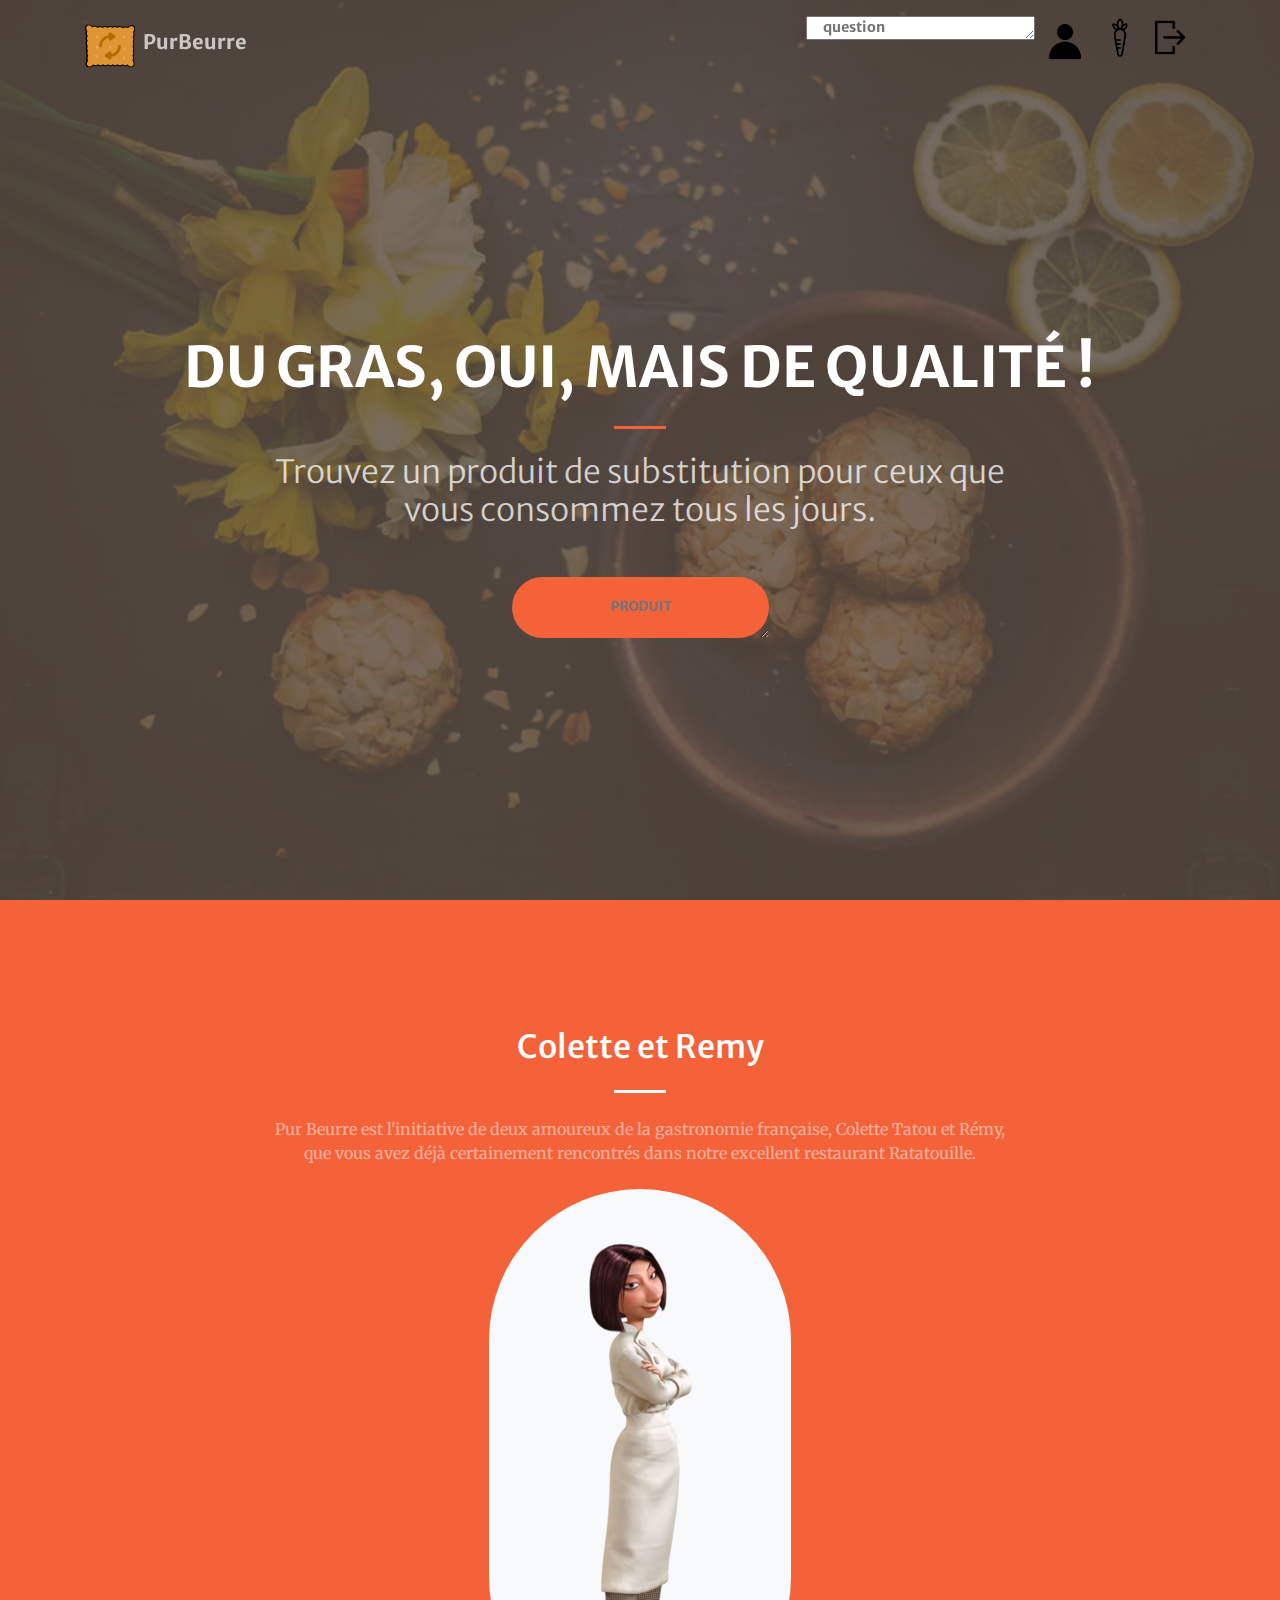
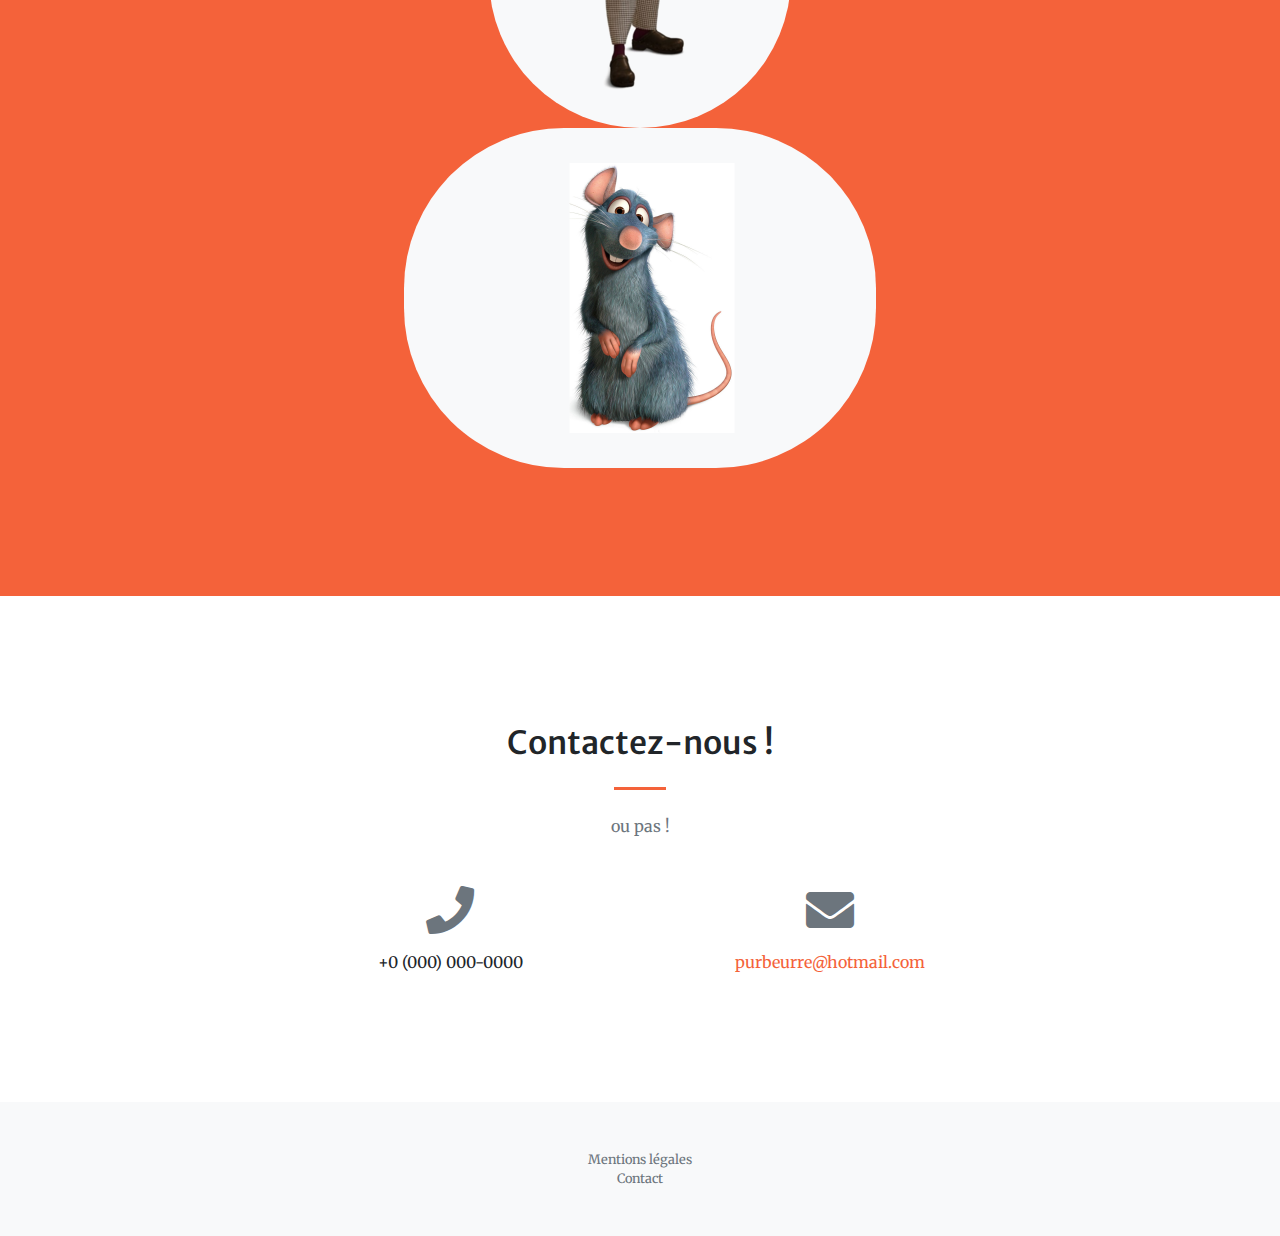
<file: purbeurre/test/index.html>
<!DOCTYPE html>
<html lang="fr">

<head>

  <meta charset="utf-8">
  <meta name="viewport" content="width=device-width, initial-scale=1, shrink-to-fit=no">
  <meta name="description" content="">
  <meta name="author" content="">

  <title>Creative - Start Bootstrap Theme</title>

  <!-- Font Awesome Icons -->
  <link href="vendor/fontawesome-free/css/all.min.css" rel="stylesheet" type="text/css">

  <!-- Google Fonts -->
  <link href="https://fonts.googleapis.com/css?family=Merriweather+Sans:400,700" rel="stylesheet">
  <link href='https://fonts.googleapis.com/css?family=Merriweather:400,300,300italic,400italic,700,700italic' rel='stylesheet' type='text/css'>

  <!-- Plugin CSS -->
  <link href="vendor/magnific-popup/magnific-popup.css" rel="stylesheet">

  <!-- Theme CSS - Includes Bootstrap -->
  <link href="css/creative.min.css" rel="stylesheet">

  <!--  0 add favicon logo -->
  <link rel="icon" type="icon/png" href="img/favicon.png"/>

</head>

<body id="page-top">

  <!-- Navigation -->
  <nav class="navbar navbar-expand-lg navbar-light fixed-top py-3" id="mainNav">
    <div class="container">
      <img src="img/logo_purbeurre.png" alt="logo Purbeurre">
      <h1 class="navbar-brand js-scroll-trigger">&nbsp;&nbsp;PurBeurre</h1>
      <button class="navbar-toggler navbar-toggler-right" type="button" data-toggle="collapse" data-target="#navbarResponsive" aria-controls="navbarResponsive" aria-expanded="false" aria-label="Toggle navigation">
        <span class="navbar-toggler-icon"></span>
      </button>
      <div class="collapse navbar-collapse" id="navbarResponsive">
        <ul class="navbar-nav ml-auto my-2 my-lg-0">
          <li class="nav-item">
            <textarea class="nav-link js-scroll-trigger" rows="1" placeholder="question"></textarea>
          </li>
          <li class="nav-item">
            <img src="img/logo_user.png" alt="logo user">
          </li>
          <li class="nav-item">
            <img src="img/logo_carrot.png" alt="logo carrot">
          </li>
          <li class="nav-item">
            <img src="img/logo_exit.png" alt="logo exit">
          </li>
        </ul>
      </div>
    </div>
  </nav>

  <!-- Masthead -->
  <header class="masthead">
    <div class="container h-100">
      <div class="row h-100 align-items-center justify-content-center text-center">
        <div class="col-lg-10 align-self-end">
          <h1 class="text-uppercase text-white font-weight-bold">Du gras, oui, mais de qualité !</h1>
          <hr class="divider my-4">
        </div>
        <div class="col-lg-8 align-self-baseline">
          <h2 class="text-white-75 font-weight-light mb-5">Trouvez un produit de substitution pour ceux que vous consommez tous les jours.</h2>
          <textarea class="btn btn-primary btn-xl js-scroll-trigger" rows="1" placeholder="Produit"></textarea>
        </div>
      </div>
    </div>
  </header>

  <!-- About Section -->
  <section class="page-section bg-primary" id="about">
    <div class="container">
      <div class="row justify-content-center">
        <div class="col-lg-8 text-center">
          <h2 class="text-white mt-0">Colette et Remy</h2>
          <hr class="divider light my-4">
          <p class="text-white-50 mb-4">Pur Beurre est l'initiative de deux amoureux de la gastronomie française,
            Colette Tatou et Rémy, que vous avez déjà certainement rencontrés dans notre excellent restaurant Ratatouille.
          </p>
          <img class="btn btn-light btn-xl js-scroll-trigger" src="img/colette.png" alt="image Colette">
          <img class="btn btn-light btn-xl js-scroll-trigger" src="img/remy.png" alt="image Remy">
        </div>
      </div>
    </div>
  </section>

  <!-- Contact Section -->
  <section class="page-section" id="contact">
    <div class="container">
      <div class="row justify-content-center">
        <div class="col-lg-8 text-center">
          <h2 class="mt-0">Contactez-nous !</h2>
          <hr class="divider my-4">
          <p class="text-muted mb-5">ou pas !</p>
        </div>
      </div>
      <div class="row">
        <div class="col-lg-4 ml-auto text-center mb-5 mb-lg-0">
          <i class="fas fa-phone fa-3x mb-3 text-muted"></i>
          <div>+0 (000) 000-0000</div>
        </div>
        <div class="col-lg-4 mr-auto text-center">
          <i class="fas fa-envelope fa-3x mb-3 text-muted"></i>
          <!-- Make sure to change the email address in anchor text AND the link below! -->
          <a class="d-block" href="mailto:contact@yourwebsite.com">purbeurre@hotmail.com</a>
        </div>
      </div>
    </div>
  </section>

  <!-- Footer -->
  <footer class="bg-light py-5">
    <div class="container">
      <div class="small text-center text-muted">Mentions légales</div>
      <div class="small text-center text-muted">Contact</div>
    </div>
  </footer>

  <!-- Bootstrap core JavaScript -->
  <script src="vendor/jquery/jquery.min.js"></script>
  <script src="vendor/bootstrap/js/bootstrap.bundle.min.js"></script>

  <!-- Plugin JavaScript -->
  <script src="vendor/jquery-easing/jquery.easing.min.js"></script>
  <script src="vendor/magnific-popup/jquery.magnific-popup.min.js"></script>

  <!-- Custom scripts for this template -->
  <script src="js/creative.min.js"></script>

</body>

</html>
</file>
